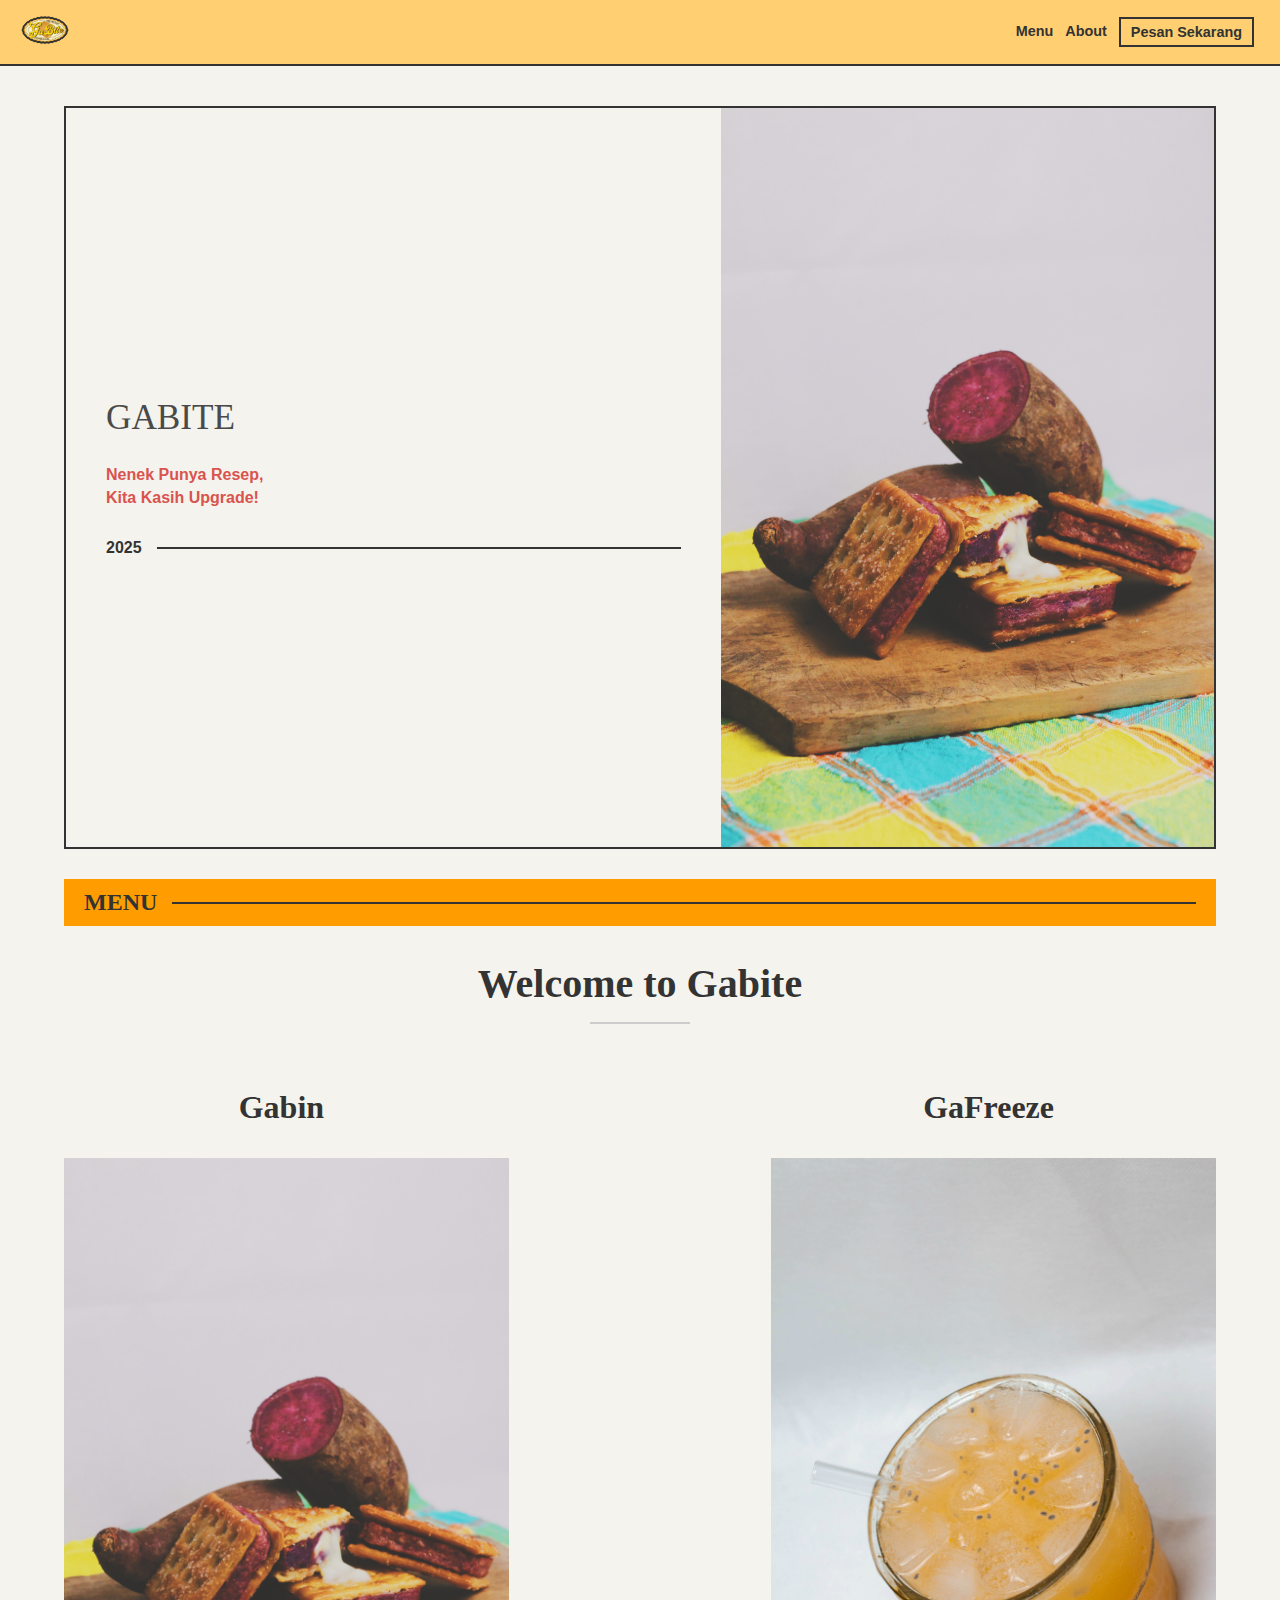
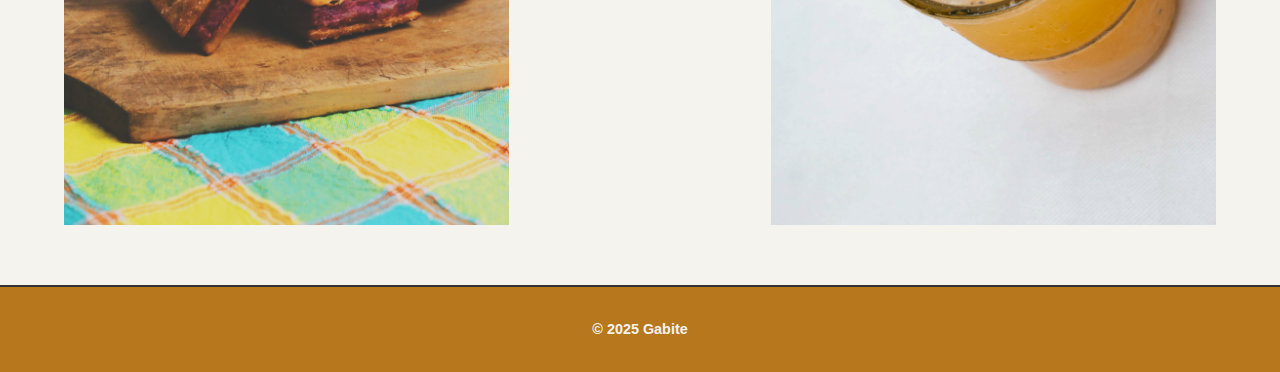
<file: index.html>
<!DOCTYPE html>
<html lang="en">
<head>
    <meta charset="UTF-8">
    <meta name="viewport" content="width=device-width, initial-scale=1.0">
    <title>Gabite - Home</title>
    <link rel="stylesheet" href="mobile.css">
    <link rel="stylesheet" href="desktop.css" media="(min-width: 768px)">

</head>
<body>
    <div id="header-placeholder"></div>

    <main>
        <section class="hero-v3">
            <div class="hero-v3-text">
                <h1>GABITE</h1>
                <p class="tagline">Nenek Punya Resep,<br>Kita Kasih Upgrade!</p>
                <div class="year-line">
                    <span>2025</span>
                </div>
            </div>
            <div class="hero-v3-image">
                <img src="image/gabinori.jpg" alt="Aneka Gabin">
            </div>
        </section>

        <section class="menu-highlight-bar-v2">
            <h2>MENU</h2>
            <div class="line"></div>
        </section>

        <section class="menu-showcase">
            <div class="showcase-title">
                <h2>Welcome to Gabite</h2>
            </div>
            <div class="gallery-v2">
                <div class="gallery-item-v2" id="item-gabin">
                    <p>Gabin</p>
                    <img src="image/gabinori.jpg" alt="Gabin">
                </div>
                <div class="gallery-item-v2" id="item-esteh">
                    <p>GaFreeze</p>
                    <img src="image/Minuman.jpg" alt="Es Teh">
                </div>
            </div>
        </section>
    </main>

    <div id="footer-placeholder"></div>

    <script src="main.js"></script>
</body>
</html>
</file>
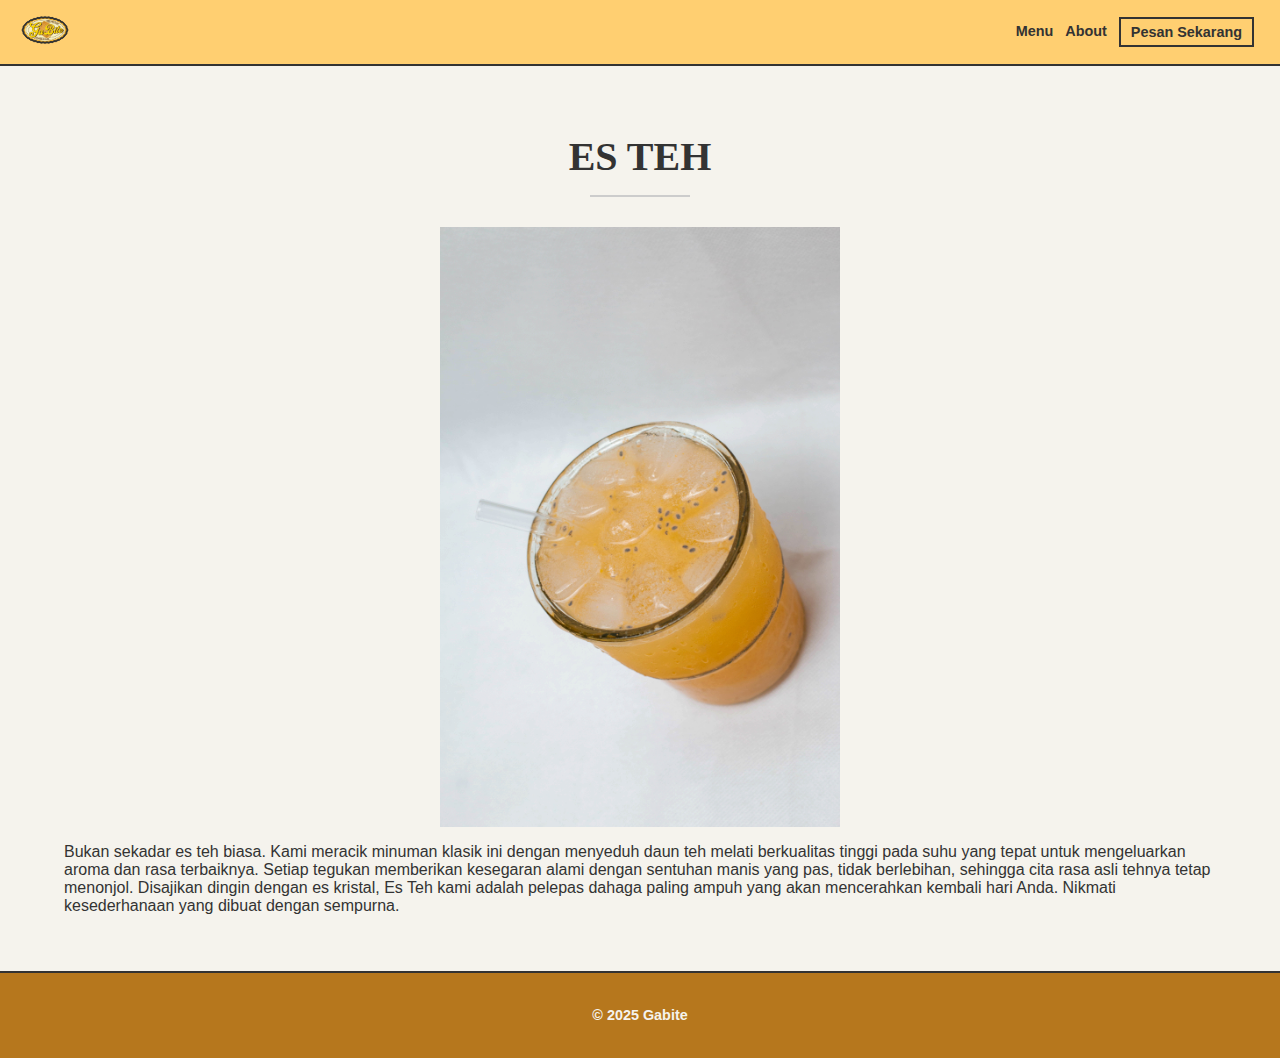
<file: esteh.html>
<!DOCTYPE html>
<html lang="en">
<head>
    <meta charset="UTF-8">
    <meta name="viewport" content="width=device-width, initial-scale=1.0">
    <title>Gabite - Es Teh</title>
    <link rel="stylesheet" href="style.css">
</head>
<body>

    <div id="header-placeholder"></div>

    <main class="product-detail-page">
        <h1>ES TEH</h1>
        <div class="product-image">
            <img src="image/Minuman.jpg" alt="Es Teh">
        </div>
        <div class="placeholder-text long-text">
            <p>Bukan sekadar es teh biasa. Kami meracik minuman klasik ini dengan menyeduh daun teh melati berkualitas tinggi pada suhu yang tepat untuk mengeluarkan aroma dan rasa terbaiknya. Setiap tegukan memberikan kesegaran alami dengan sentuhan manis yang pas, tidak berlebihan, sehingga cita rasa asli tehnya tetap menonjol. Disajikan dingin dengan es kristal, Es Teh kami adalah pelepas dahaga paling ampuh yang akan mencerahkan kembali hari Anda. Nikmati kesederhanaan yang dibuat dengan sempurna.</p>
        </div>
    </main>

    <div id="footer-placeholder"></div>

    <script src="main.js"></script>
</body>
</html>
</file>
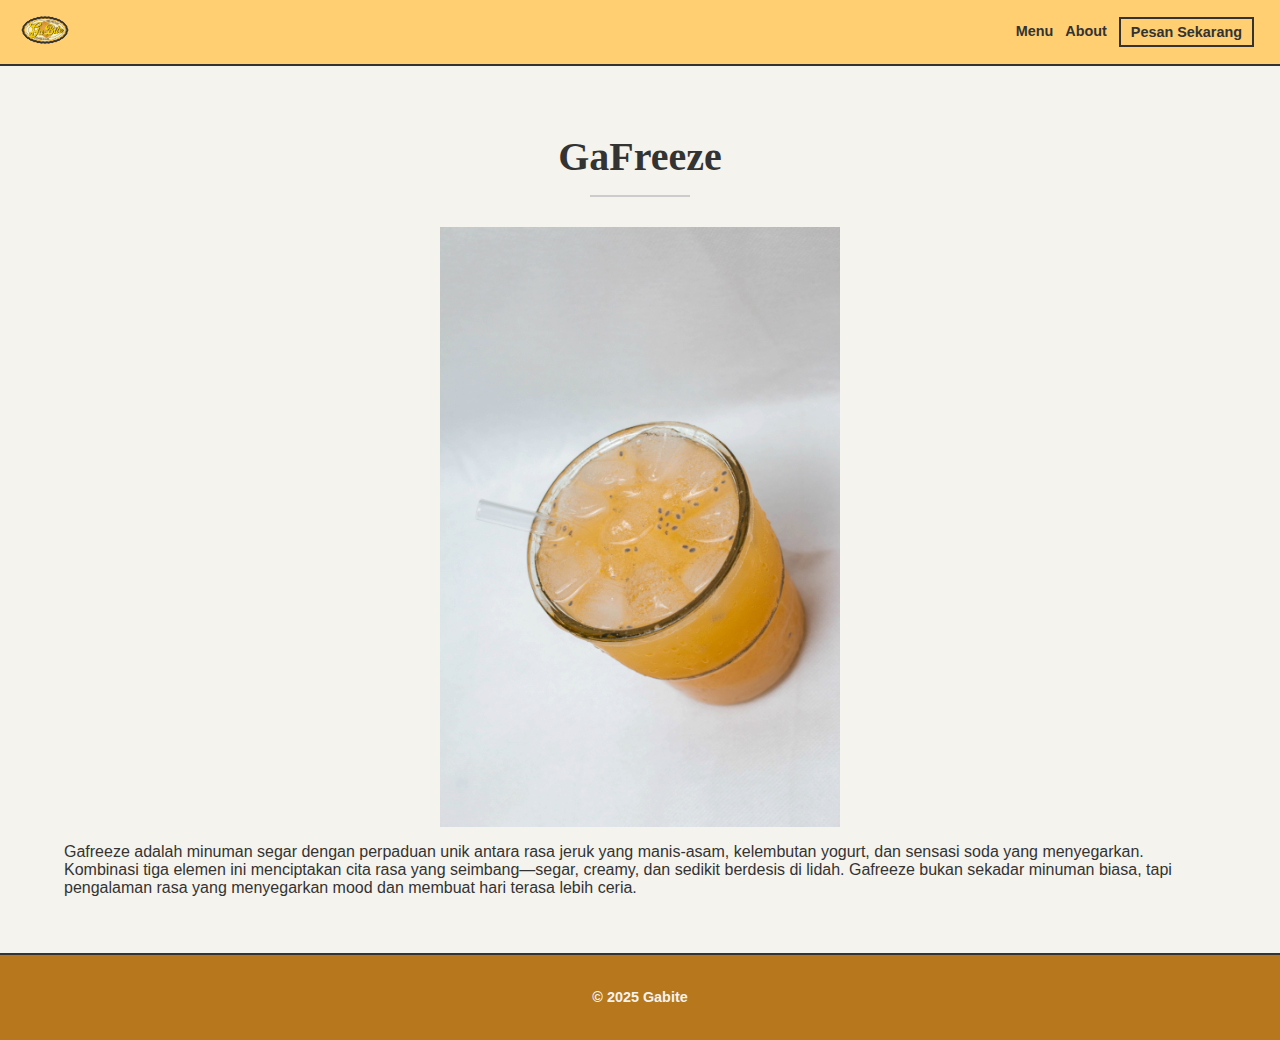
<file: GaFreeze.html>
<!DOCTYPE html>
<html lang="en">
<head>
    <meta charset="UTF-8">
    <meta name="viewport" content="width=device-width, initial-scale=1.0">
    <title>Gabite - Es Teh</title>
    <link rel="stylesheet" href="mobile.css">
    <link rel="stylesheet" href="desktop.css" media="(min-width: 768px)">
</head>
<body>

    <div id="header-placeholder"></div>

    <main class="product-detail-page">
        <h1>GaFreeze</h1>
        <div class="product-image">
            <img src="image/Minuman.jpg" alt="Es Teh">
        </div>
        <div class="placeholder-text long-text">
            <p>Gafreeze adalah minuman segar dengan perpaduan unik antara rasa jeruk yang manis-asam, kelembutan yogurt, dan sensasi soda yang menyegarkan. Kombinasi tiga elemen ini menciptakan cita rasa yang seimbang—segar, creamy, dan sedikit berdesis di lidah. 
            Gafreeze bukan sekadar minuman biasa, tapi pengalaman rasa yang menyegarkan mood dan membuat hari terasa lebih ceria.</p>
        </div>
    </main>

    <div id="footer-placeholder"></div>

    <script src="main.js"></script>
</body>
</html>
</file>
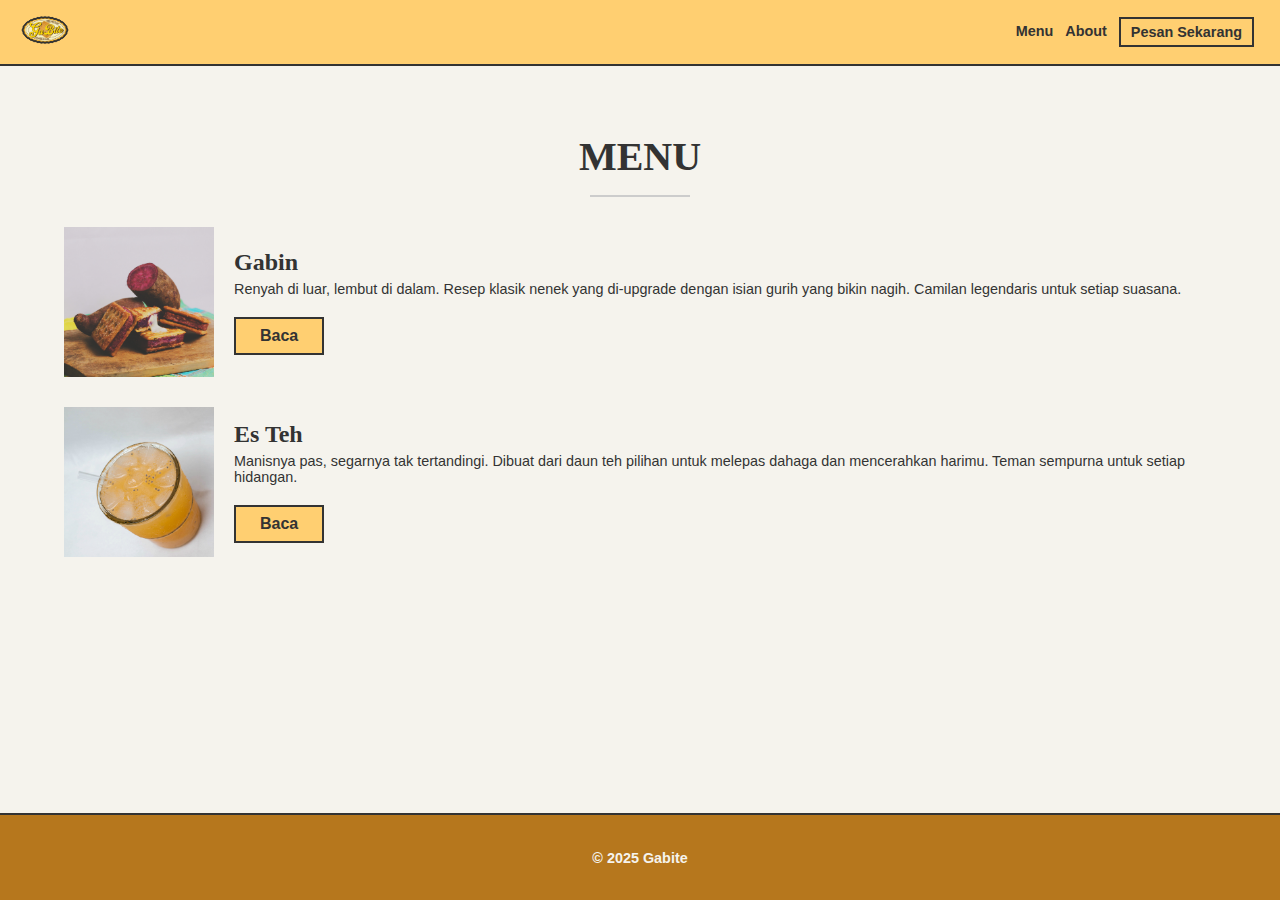
<file: menu.html>
<!DOCTYPE html>
<html lang="en">
<head>
    <meta charset="UTF-8">
    <meta name="viewport" content="width=device-width, initial-scale=1.0">
    <title>Gabite - Menu</title>
    <link rel="stylesheet" href="style.css">
</head>
<body>

    <div id="header-placeholder"></div>

    <main class="menu-page">
        <h1>MENU</h1>
        
        <div class="menu-item">
            <img src="image/gabinori.jpg" alt="Gabin">
            <div class="menu-item-text">
                <h2>Gabin</h2>
                <p>Renyah di luar, lembut di dalam. Resep klasik nenek yang di-upgrade dengan isian gurih yang bikin nagih. Camilan legendaris untuk setiap suasana.</p>
                <a href="gabin.html" class="read-more-btn">Baca</a>
            </div>
        </div>

        <div class="menu-item">
            <img src="image/Minuman.jpg" alt="Es Teh">
            <div class="menu-item-text">
                <h2>Es Teh</h2>
                <p>Manisnya pas, segarnya tak tertandingi. Dibuat dari daun teh pilihan untuk melepas dahaga dan mencerahkan harimu. Teman sempurna untuk setiap hidangan.</p>
                <a href="esteh.html" class="read-more-btn">Baca</a>
            </div>
        </div>
    </main>

    <div id="footer-placeholder"></div>

    <script src="main.js"></script>
</body>
</html>
</file>
<file: mobile.css>
/* =================================
   1. General & Mobile First Styling
   ================================= */

/* General Styling */
body {
    background-color: #F5F3ED;
    font-family: Arial, sans-serif;
    color: #333;
    margin: 0;
    padding: 0;
    -webkit-text-size-adjust: 100%;
    min-height: 100vh;
    display: flex;
    flex-direction: column;
}

h1, h2 {
    font-family: 'Times New Roman', Times, serif;
}

/* Header and Navigation */
header {
    display: flex;
    justify-content: space-between;
    align-items: center;
    padding: 5px 20px;
    border-bottom: 2px solid #333;
    background-color: #ffcf71;
}

.logo img {
    height: 50px;
    display: block;
    filter: drop-shadow(1px 1px 0px #333) drop-shadow(-1px -1px 0px #333) drop-shadow(1px -1px 0px #333) drop-shadow(-1px 1px 0px #333);
}

.logo a {
    display: inline-block;
    line-height: 0;
}

nav {
    display: flex;
    align-items: center;
}

nav a {
    text-decoration: none;
    color: #333;
    margin: 0 6px;
    font-weight: bold;
    font-size: 0.9em;
    border-bottom: 2px solid transparent;
    padding-top: 5px;
    padding-bottom: 5px;
    white-space: nowrap;
}

nav a:hover {
    border-bottom: 2px solid #333;
}

nav a.cta-button {
    border: 2px solid #333;
    padding: 5px 10px;
}

nav a.cta-button:hover {
    background-color: #333;
    color: #F5F3ED;
}

/* Main Content General */
main {
    padding: 20px;
    flex-grow: 1;
}

.placeholder-text, .long-text, .placeholder-text-bottom {
    overflow-wrap: break-word;
    word-break: break-word;
}

/* Home Page: Hero Section v3 */
.hero-v3 {
    display: flex;
    border: 2px solid #333;
    margin-bottom: 30px;
}

.hero-v3-text {
    width: 50%;
    padding: 20px;
    display: flex;
    flex-direction: column;
    justify-content: center;
}

.hero-v3-text h1 {
    font-family:'Times New Roman', Times, serif;
    font-weight: normal;
    font-size: 2.2em;
    margin: 0 0 10px 0;
    color: #4a4a4a;
}

.hero-v3-text .tagline {
    font-size: 1em;
    color: #d9534f;
    font-weight: bold;
    line-height: 1.4;
    margin-bottom: 30px;
}

.year-line {
    display: flex;
    align-items: center;
    gap: 15px;
}

.year-line span {
    font-weight: bold;
}

.year-line::after {
    content: '';
    display: block;
    height: 2px;
    width: 100%;
    background-color: #333;
}

.hero-v3-image {
    width: 50%;
}

.hero-v3-image img {
    width: 100%;
    height: 100%;
    object-fit: cover;
    display: block;
}

/* Home Page: Menu Highlight Bar v2 */
.menu-highlight-bar-v2 {
    background-color: #ff9d00;
    margin-bottom: 30px;
    display: flex;
    align-items: center;
    gap: 15px;
    padding: 10px 20px;
}

.menu-highlight-bar-v2 h2 {
    margin: 0;
    font-size: 1.5em;
    flex-shrink: 0;
}

.menu-highlight-bar-v2 .line {
    height: 2px;
    width: 100%;
    background-color: #333;
}

/* Home Page: Menu Showcase */
.menu-showcase {
    text-align: center;
}

.gallery-v2 {
    display: grid;
    grid-template-areas: "gabin" "esteh" "aneka";
    gap: 20px;
}
#item-gabin { grid-area: gabin; }
#item-esteh { grid-area: esteh; }
#item-aneka { grid-area: aneka; }
.gallery-item-v2 img {
    width: 100%;
    display: block;
}
.gallery-item-v2 p {
    font-family: 'Times New Roman', Times, serif;
    font-size: 2em;
    font-weight: bold;
    margin-top: 5px;
    text-align: center;
    padding-right: 10px;
}

/* Styles for other pages */
.about-page h1, .menu-page h1, .product-detail-page h1 {
    text-align: center;
    font-size: 2.5em;
    margin-bottom: 30px;
}

.about-page h1::after, .menu-page h1::after, .product-detail-page h1::after {
    content: '';
    display: block;
    width: 100px;
    height: 2px;
    background-color: #cccccc;
    margin: 15px auto 0;
}

.team-photo img {
    width: 100%;
    max-width: 800px;
    height: auto;
    display: block;
    margin: 0 auto;
}

.about-gallery {
    display: flex;
    flex-direction: column;
    gap: 20px;
    margin-top: 30px;
}

.about-gallery img {
    width: 100%;
}

.menu-item {
    display: flex;
    align-items: center;
    gap: 20px;
    margin-bottom: 30px;
}

.menu-item img {
    width: 100px;
    height: 100px;
    object-fit: cover;
    flex-shrink: 0;
}

.menu-item-text { text-align: left; }
.menu-item-text h2 { margin-top: 0; margin-bottom: 5px; }
.menu-item-text p {
    margin: 0 0 10px 0;
    font-size: 0.9em;
    overflow-wrap: break-word;
    word-break: break-word;
}

.read-more-btn {
    display: inline-block;
    background-color: #ffcf71;
    color: #333;
    padding: 8px 24px;
    margin-top: 10px;
    border: 2px solid #333;
    text-decoration: none;
    font-weight: bold;
    transition: all 0.2s ease-in-out;
}

.read-more-btn:hover {
    background-color: #b6771d;
    cursor: pointer;
}

.read-more-btn:active {
    background-color: #7b9c91;
    transform: translateY(2px);
}

.product-detail-page .product-image img {
    max-width: 100%;
    width: 100%;
}

footer {
    display: flex;
    justify-content: center;
    padding: 20px;
    border-top: 2px solid #333;
    font-weight: bold;
    font-size: 0.9em;
    text-align: center;
    background-color: #b6771d;
    color: #F5F3ED; /* Ditambahkan agar teks terbaca */
}

/* =================================
   Gabin Detail Page - Mobile Styling (BARU)
   ================================= */

.menu-showcase .showcase-title h2 {
    text-align: center;
    font-size: 2.5em;
    margin-bottom: 60px;
}

.menu-showcase .showcase-title h2::after {
    content: '';
    display: block;
    width: 100px;
    height: 2px;
    background-color: #cccccc;
    margin: 15px auto 0;
}

.menu-item-alternating {
    display: flex;
    flex-direction: column;
    align-items: center;
    text-align: center;
    gap: 20px;
    margin-bottom: 40px;
}

/* Styling untuk LINGKARAN LATAR BELAKANG */
.menu-item-alternating .menu-item-image {
    display: flex;
    justify-content: center;
    align-items: center;
    width: 200px;
    height: 200px;
    border-radius: 50%;
    background-color: #ffe9c5; /* Warna latar belakang lingkaran (krem muda) */
}

/* Styling untuk GAMBAR di dalamnya */
.menu-item-alternating .menu-item-image img {
    width: 180px;
    height: 180px;
    border-radius: 50%;
    object-fit: cover;
    border: 4px solid #b6771d; /* Border tebal dengan warna senada footer */
}

/* Styling untuk KOTAK KONTEN */
.menu-item-alternating .menu-item-content {
    background-color: #ffcf71;
    padding: 20px 25px;
    width: 90%;
    max-width: 450px;
    box-sizing: border-box;
    border-radius: 20px;
}

.menu-item-alternating .menu-item-content h3 {
    margin-top: 0;
    font-size: 1.8em;
}

.about-page .placeholder-text p {
        text-align: justify;
    }
</file>
<file: desktop.css>
/* =================================
   2. Tablet & Desktop Styling (Layar >= 768px)
   ================================= */
@media (min-width: 768px) {
    main {
        width: 90%;
        margin: 0 auto;
        padding: 40px 0;
    }

    /* Home: Hero v3 */
    .hero-v3 {
        flex-direction: row;
    }
    .hero-v3-text {
        width: 70%;
        padding: 40px;
        display: flex;
        flex-direction: column;
        justify-content: center;
    }
    .hero-v3-image {
        width: 60%;
    }
    .hero-v3-image img {
        height: 100%;
        object-fit: cover;
    }

    /* Home: Menu Showcase v2 */
    .gallery-v2 {
        grid-template-areas: "gabin . esteh" "aneka aneka aneka";
        grid-template-columns: 1fr 0.5fr 1fr;
    }

    /* About Page */
    .about-gallery {
        flex-direction: row;
        justify-content: center;
    }
    .about-gallery img {
        width: 40%; 
    }
    
    /* Menu Page */
    .menu-item img {
        width: 150px;
        height: 150px;
    }

    /* Product Detail Page */
    .product-detail-page .product-image img {
        max-width: 400px;
        display: block;      
        margin: 0 auto;
    }

    /* --- Style untuk Halaman Gabin di Desktop --- */
    .menu-item-alternating {
        flex-direction: row;
        text-align: left;
        max-width: 900px;
        margin-left: auto;
        margin-right: auto;
        margin-bottom: 50px;
        gap: 50px;
    }

    .menu-item-alternating.reversed {
        flex-direction: row-reverse;
    }

    .menu-item-alternating .menu-item-image {
        width: 240px;
        height: 240px;
        flex-shrink: 0;
    }

    .menu-item-alternating .menu-item-image img {
        width: 220px;
        height: 220px;
    }

    .about-page .placeholder-text p {
        text-align: justify;
    }
}
</file>
<file: style.css>
/* =================================
   1. General & Mobile First Styling
   ================================= */

/* General Styling */
body {
    background-color: #F5F3ED;
    font-family: Arial, sans-serif;
    color: #333;
    margin: 0;
    padding: 0;
    -webkit-text-size-adjust: 100%;
    min-height: 100vh;
    display: flex;
    flex-direction: column;
}

h1, h2 {
    font-family: 'Times New Roman', Times, serif;
}

/* Header and Navigation */
header {
    display: flex;
    justify-content: space-between;
    align-items: center;
    padding: 5px 20px;
    border-bottom: 2px solid #333;
    background-color: #ffcf71;
}

.logo img {
    height: 50px;
    display: block;
    filter: drop-shadow(1px 1px 0px #333) drop-shadow(-1px -1px 0px #333) drop-shadow(1px -1px 0px #333) drop-shadow(-1px 1px 0px #333);
}

.logo a {
    display: inline-block;
    line-height: 0;
}

nav {
    display: flex;
    align-items: center;
}

nav a {
    text-decoration: none;
    color: #333;
    margin: 0 6px;
    font-weight: bold;
    font-size: 0.9em;
    border-bottom: 2px solid transparent;
    padding-top: 5px;
    padding-bottom: 5px;
    white-space: nowrap;
}

nav a:hover {
    border-bottom: 2px solid #333;
}

nav a.cta-button {
    border: 2px solid #333;
    padding: 5px 10px;
}

nav a.cta-button:hover {
    background-color: #333;
    color: #F5F3ED;
}

/* Main Content General */
main {
    padding: 20px;
    flex-grow: 1;
}

.placeholder-text, .long-text, .placeholder-text-bottom {
    overflow-wrap: break-word;
    word-break: break-word;
}

/* Home Page: Hero Section v3 */
.hero-v3 {
    display: flex;
    border: 2px solid #333;
    margin-bottom: 30px;
}

.hero-v3-text {
    width: 50%;
    padding: 20px;
    display: flex;
    flex-direction: column;
    justify-content: center;
}

.hero-v3-text h1 {
    font-family: 'Times New Roman', Times, serif;
    font-weight: normal;
    font-size: 2.2em;
    margin: 0 0 10px 0;
    color: #4a4a4a;
}

.hero-v3-text .tagline {
    font-size: 1em;
    color: #d9534f;
    font-weight: bold;
    line-height: 1.4;
    margin-bottom: 30px;
}

.year-line {
    display: flex;
    align-items: center;
    gap: 15px;
}

.year-line span {
    font-weight: bold;
}

.year-line::after {
    content: '';
    display: block;
    height: 2px;
    width: 100%;
    background-color: #333;
}

.hero-v3-image {
    width: 50%;
}

.hero-v3-image img {
    width: 100%;
    height: 100%;
    object-fit: cover;
    display: block;
}

/* Home Page: Menu Highlight Bar v2 */
.menu-highlight-bar-v2 {
    background-color: #ff9d00;
    margin-bottom: 30px;
    display: flex;
    align-items: center;
    gap: 15px;
    padding: 10px 20px;
}

.menu-highlight-bar-v2 h2 {
    margin: 0;
    font-size: 1.5em;
    flex-shrink: 0;
}

.menu-highlight-bar-v2 .line {
    height: 2px;
    width: 100%;
    background-color: #333;
}

/* Home Page: Menu Showcase */
.menu-showcase {
    text-align: center;
}

.gallery-v2 {
    display: grid;
    grid-template-areas: "gabin" "esteh" "aneka";
    gap: 20px;
}
#item-gabin { grid-area: gabin; }
#item-esteh { grid-area: esteh; }
#item-aneka { grid-area: aneka; }
.gallery-item-v2 img {
    width: 100%;
    display: block;
}
.gallery-item-v2 p {
    font-weight: bold;
    margin-top: 5px;
    text-align: right;
    padding-right: 10px;
}

/* Styles for other pages */
.about-page h1, .menu-page h1, .product-detail-page h1 {
    text-align: center;
    font-size: 2.5em;
    margin-bottom: 30px;
}

.about-page h1::after, .menu-page h1::after, .product-detail-page h1::after {
    content: '';
    display: block;
    width: 100px;
    height: 2px;
    background-color: #cccccc;
    margin: 15px auto 0;
}

.team-photo img {
    width: 100%;
    max-width: 800px;
    height: auto;
    display: block;
    margin: 0 auto;
}

.about-gallery {
    display: flex;
    flex-direction: column;
    gap: 20px;
    margin-top: 30px;
}

.about-gallery img {
    width: 100%;
}

.menu-item {
    display: flex;
    align-items: center;
    gap: 20px;
    margin-bottom: 30px;
}

.menu-item img {
    width: 100px;
    height: 100px;
    object-fit: cover;
    flex-shrink: 0;
}

.menu-item-text { text-align: left; }
.menu-item-text h2 { margin-top: 0; margin-bottom: 5px; }
.menu-item-text p {
    margin: 0 0 10px 0;
    font-size: 0.9em;
    overflow-wrap: break-word;
    word-break: break-word;
}

.read-more-btn {
    display: inline-block;
    background-color: #ffcf71;
    color: #333;
    padding: 8px 24px;
    margin-top: 10px;
    border: 2px solid #333;
    text-decoration: none;
    font-weight: bold;
    transition: all 0.2s ease-in-out;
}

.read-more-btn:hover {
    background-color: #b6771d;
    cursor: pointer;
}

.read-more-btn:active {
    background-color: #7b9c91;
    transform: translateY(2px);
}

.product-detail-page .product-image img {
    max-width: 100%;
    width: 100%;
}

footer {
    display: flex;
    justify-content: center;
    padding: 20px;
    border-top: 2px solid #333;
    font-weight: bold;
    font-size: 0.9em;
    text-align: center;
    background-color: #b6771d;
    color: #F5F3ED; /* Ditambahkan agar teks terbaca */
}

/* =================================
   Gabin Detail Page - Mobile Styling (BARU)
   ================================= */

.menu-showcase .showcase-title h2 {
    text-align: center;
    font-size: 2.5em;
    margin-bottom: 60px;
}

.menu-showcase .showcase-title h2::after {
    content: '';
    display: block;
    width: 100px;
    height: 2px;
    background-color: #cccccc;
    margin: 15px auto 0;
}

.menu-item-alternating {
    display: flex;
    flex-direction: column;
    align-items: center;
    text-align: center;
    gap: 20px;
    margin-bottom: 40px;
}

/* Styling untuk LINGKARAN LATAR BELAKANG */
.menu-item-alternating .menu-item-image {
    display: flex;
    justify-content: center;
    align-items: center;
    width: 200px;
    height: 200px;
    border-radius: 50%;
    background-color: #ffe9c5; /* Warna latar belakang lingkaran (krem muda) */
}

/* Styling untuk GAMBAR di dalamnya */
.menu-item-alternating .menu-item-image img {
    width: 180px;
    height: 180px;
    border-radius: 50%;
    object-fit: cover;
    border: 4px solid #b6771d; /* Border tebal dengan warna senada footer */
}

/* Styling untuk KOTAK KONTEN */
.menu-item-alternating .menu-item-content {
    background-color: #ffcf71;
    padding: 20px 25px;
    width: 90%;
    max-width: 450px;
    box-sizing: border-box;
    border-radius: 20px;
}

.menu-item-alternating .menu-item-content h3 {
    margin-top: 0;
    font-size: 1.8em;
}


/* =================================
   2. Tablet & Desktop Styling (Layar >= 768px)
   ================================= */
@media (min-width: 768px) {
    main {
        width: 90%;
        margin: 0 auto;
        padding: 40px 0;
    }

    /* Home: Hero v3 */
    .hero-v3 {
        flex-direction: row;
    }
    .hero-v3-text {
        width: 70%;
        padding: 40px;
        display: flex;
        flex-direction: column;
        justify-content: center;
    }
    .hero-v3-image {
        width: 60%;
    }
    .hero-v3-image img {
        height: 100%;
        object-fit: cover;
    }

    /* Home: Menu Showcase v2 */
    .gallery-v2 {
        grid-template-areas: "gabin . esteh" "aneka aneka aneka";
        grid-template-columns: 1fr 0.5fr 1fr;
    }

    /* About Page */
    .about-gallery {
        flex-direction: row;
        justify-content: center;
    }
    .about-gallery img {
        width: 40%; 
    }
    
    /* Menu Page */
    .menu-item img {
        width: 150px;
        height: 150px;
    }

    /* Product Detail Page */
    .product-detail-page .product-image img {
        max-width: 400px;
        display: block;      
        margin: 0 auto;
    }

    /* --- Style untuk Halaman Gabin di Desktop --- */
    .menu-item-alternating {
        flex-direction: row;
        text-align: left;
        max-width: 900px;
        margin-left: auto;
        margin-right: auto;
        margin-bottom: 50px;
        gap: 50px;
    }

    .menu-item-alternating.reversed {
        flex-direction: row-reverse;
    }

    .menu-item-alternating .menu-item-image {
        width: 240px;
        height: 240px;
        flex-shrink: 0;
    }

    .menu-item-alternating .menu-item-image img {
        width: 220px;
        height: 220px;
    }
}
</file>
